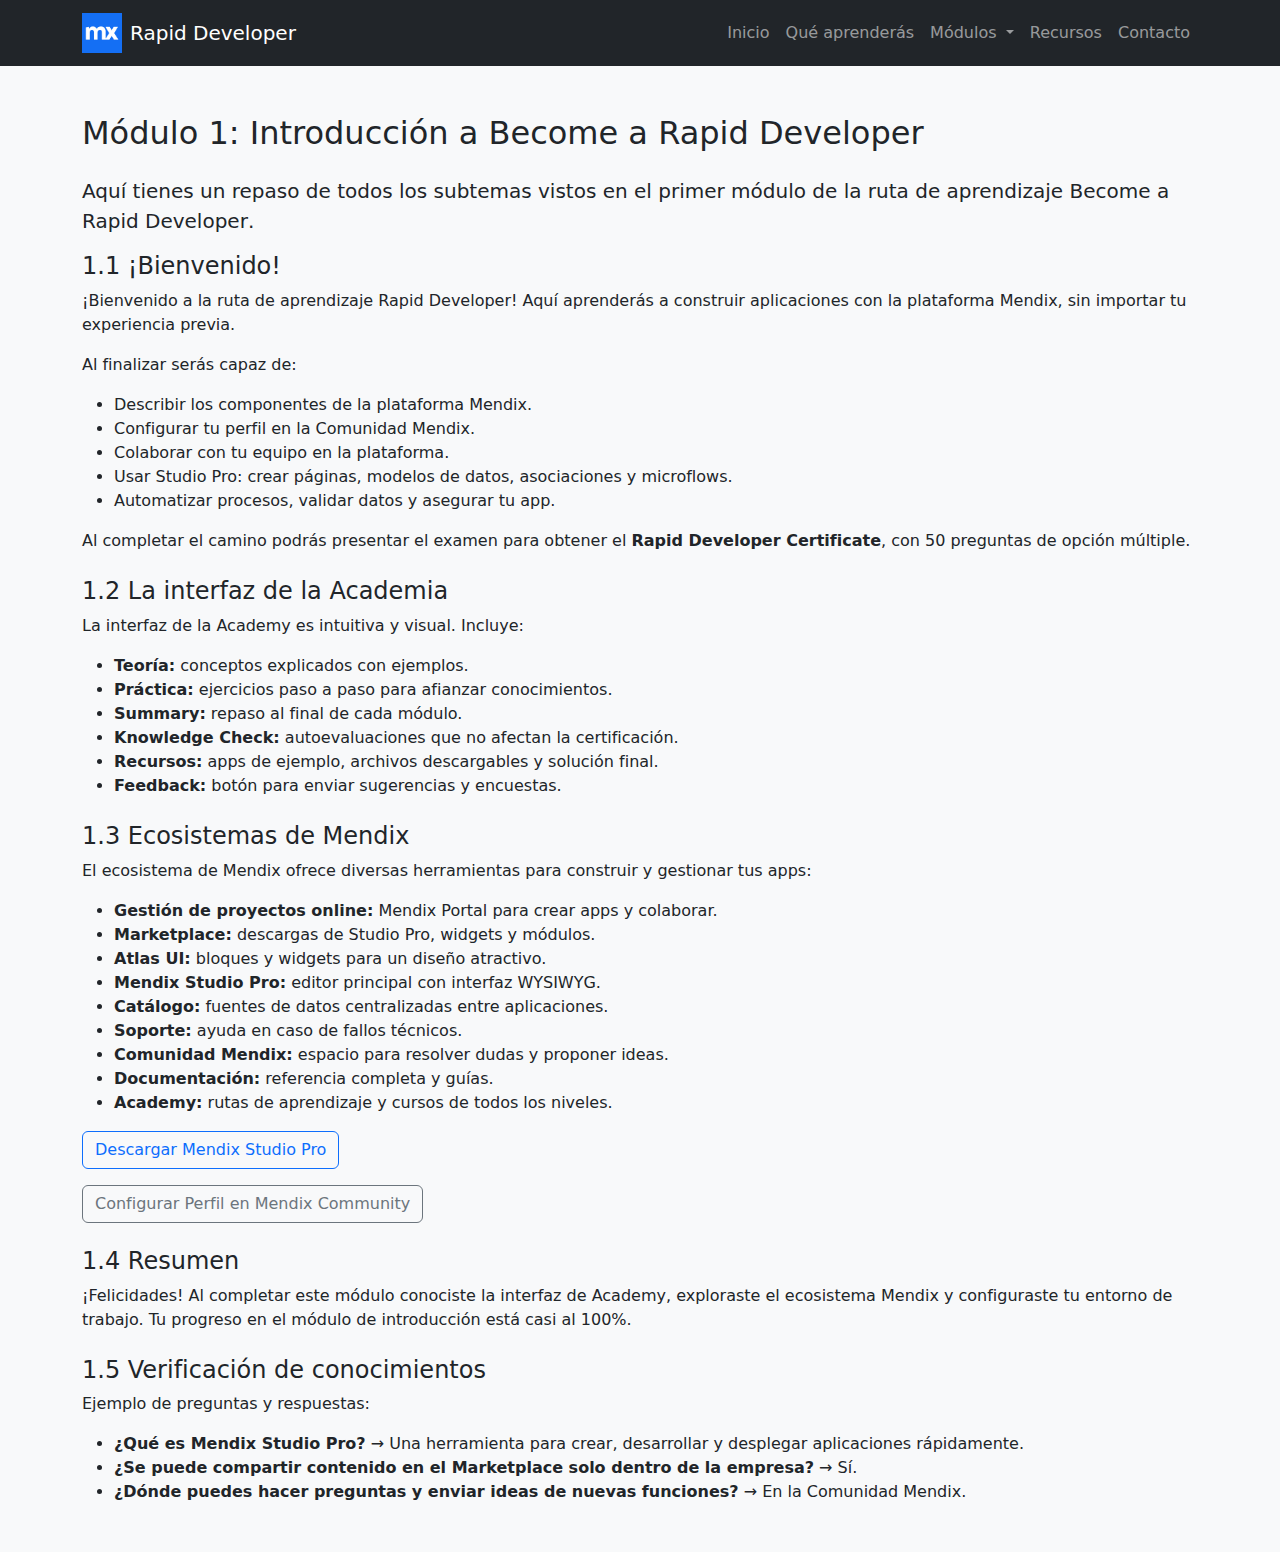
<file: modulo1.html>
<!-- modulo1.html -->
<!DOCTYPE html>
<html lang="es">
<head>
  <meta charset="UTF-8">
  <meta name="viewport" content="width=device-width, initial-scale=1.0">
  <title>Módulo 1 - Rapid Developer</title>
  <link href="https://cdn.jsdelivr.net/npm/bootstrap@5.3.2/dist/css/bootstrap.min.css" rel="stylesheet">
</head>
<body class="bg-light">
  <!-- Navbar -->
  <nav class="navbar navbar-expand-lg navbar-dark bg-dark sticky-top">
    <div class="container">
      <a class="navbar-brand d-flex align-items-center" href="index.html">
        <img src="img/sipi.png" alt="Logo Mendix" width="40" height="40" class="me-2">
        Rapid Developer
      </a>
      <button class="navbar-toggler" type="button" data-bs-toggle="collapse" data-bs-target="#navbarNav">
        <span class="navbar-toggler-icon"></span>
      </button>
      <div class="collapse navbar-collapse" id="navbarNav">
        <ul class="navbar-nav ms-auto mb-2 mb-lg-0">
          <li class="nav-item"><a class="nav-link" href="index.html#hero">Inicio</a></li>
          <li class="nav-item"><a class="nav-link" href="index.html#aprender">Qué aprenderás</a></li>
          <!-- Dropdown de Módulos -->
          <li class="nav-item dropdown">
            <a class="nav-link dropdown-toggle" href="#" id="modulosDropdown" role="button" data-bs-toggle="dropdown" aria-expanded="false">
              Módulos
            </a>
            <ul class="dropdown-menu" aria-labelledby="modulosDropdown">
              <li><a class="dropdown-item" href="modulo1.html">Módulo 1: Introducción</a></li>
              <li><a class="dropdown-item" href="modulo2.html">Módulo 2</a></li>
              <li><a class="dropdown-item" href="modulo3.html">Módulo 3</a></li>
            </ul>
          </li>
          <li class="nav-item"><a class="nav-link" href="index.html#recursos">Recursos</a></li>
          <li class="nav-item"><a class="nav-link" href="index.html#contacto">Contacto</a></li>
        </ul>
      </div>
    </div>
  </nav>

  <!-- Módulo 1 -->
  <section id="modulo1" class="container my-5">
    <h2 class="mb-4">Módulo 1: Introducción a Become a Rapid Developer</h2>
    <p class="lead">
      Aquí tienes un repaso de todos los subtemas vistos en el primer módulo de la ruta de aprendizaje
      <strong>Become a Rapid Developer</strong>.
    </p>

    <div class="mb-4">
      <h4>1.1 ¡Bienvenido!</h4>
      <p>
        ¡Bienvenido a la ruta de aprendizaje Rapid Developer! Aquí aprenderás a construir aplicaciones con la plataforma Mendix, sin importar tu experiencia previa.
      </p>
      <p>Al finalizar serás capaz de:</p>
      <ul>
        <li>Describir los componentes de la plataforma Mendix.</li>
        <li>Configurar tu perfil en la Comunidad Mendix.</li>
        <li>Colaborar con tu equipo en la plataforma.</li>
        <li>Usar Studio Pro: crear páginas, modelos de datos, asociaciones y microflows.</li>
        <li>Automatizar procesos, validar datos y asegurar tu app.</li>
      </ul>
      <p>
        Al completar el camino podrás presentar el examen para obtener el <strong>Rapid Developer Certificate</strong>, con 50 preguntas de opción múltiple.
      </p>
    </div>

    <div class="mb-4">
      <h4>1.2 La interfaz de la Academia</h4>
      <p>La interfaz de la Academy es intuitiva y visual. Incluye:</p>
      <ul>
        <li><strong>Teoría:</strong> conceptos explicados con ejemplos.</li>
        <li><strong>Práctica:</strong> ejercicios paso a paso para afianzar conocimientos.</li>
        <li><strong>Summary:</strong> repaso al final de cada módulo.</li>
        <li><strong>Knowledge Check:</strong> autoevaluaciones que no afectan la certificación.</li>
        <li><strong>Recursos:</strong> apps de ejemplo, archivos descargables y solución final.</li>
        <li><strong>Feedback:</strong> botón para enviar sugerencias y encuestas.</li>
      </ul>
    </div>

    <div class="mb-4">
      <h4>1.3 Ecosistemas de Mendix</h4>
      <p>El ecosistema de Mendix ofrece diversas herramientas para construir y gestionar tus apps:</p>
      <ul>
        <li><strong>Gestión de proyectos online:</strong> Mendix Portal para crear apps y colaborar.</li>
        <li><strong>Marketplace:</strong> descargas de Studio Pro, widgets y módulos.</li>
        <li><strong>Atlas UI:</strong> bloques y widgets para un diseño atractivo.</li>
        <li><strong>Mendix Studio Pro:</strong> editor principal con interfaz WYSIWYG.</li>
        <li><strong>Catálogo:</strong> fuentes de datos centralizadas entre aplicaciones.</li>
        <li><strong>Soporte:</strong> ayuda en caso de fallos técnicos.</li>
        <li><strong>Comunidad Mendix:</strong> espacio para resolver dudas y proponer ideas.</li>
        <li><strong>Documentación:</strong> referencia completa y guías.</li>
        <li><strong>Academy:</strong> rutas de aprendizaje y cursos de todos los niveles.</li>
      </ul>
      <p><a href="https://marketplace.mendix.com/link/studiopro/" target="_blank" class="btn btn-outline-primary">Descargar Mendix Studio Pro</a></p>
      <p><a href="https://community.mendix.com/" target="_blank" class="btn btn-outline-secondary">Configurar Perfil en Mendix Community</a></p>
    </div>

    <div class="mb-4">
      <h4>1.4 Resumen</h4>
      <p>
        ¡Felicidades! Al completar este módulo conociste la interfaz de Academy, exploraste el ecosistema Mendix y configuraste tu entorno de trabajo.
        Tu progreso en el módulo de introducción está casi al 100%.
      </p>
    </div>

    <div class="mb-4">
      <h4>1.5 Verificación de conocimientos</h4>
      <p>Ejemplo de preguntas y respuestas:</p>
      <ul>
        <li><strong>¿Qué es Mendix Studio Pro?</strong> → Una herramienta para crear, desarrollar y desplegar aplicaciones rápidamente.</li>
        <li><strong>¿Se puede compartir contenido en el Marketplace solo dentro de la empresa?</strong> → Sí.</li>
        <li><strong>¿Dónde puedes hacer preguntas y enviar ideas de nuevas funciones?</strong> → En la Comunidad Mendix.</li>
      </ul>
    </div>
  </section>

  <script src="https://cdn.jsdelivr.net/npm/bootstrap@5.3.2/dist/js/bootstrap.bundle.min.js"></script>
</body>
</html>
</file>
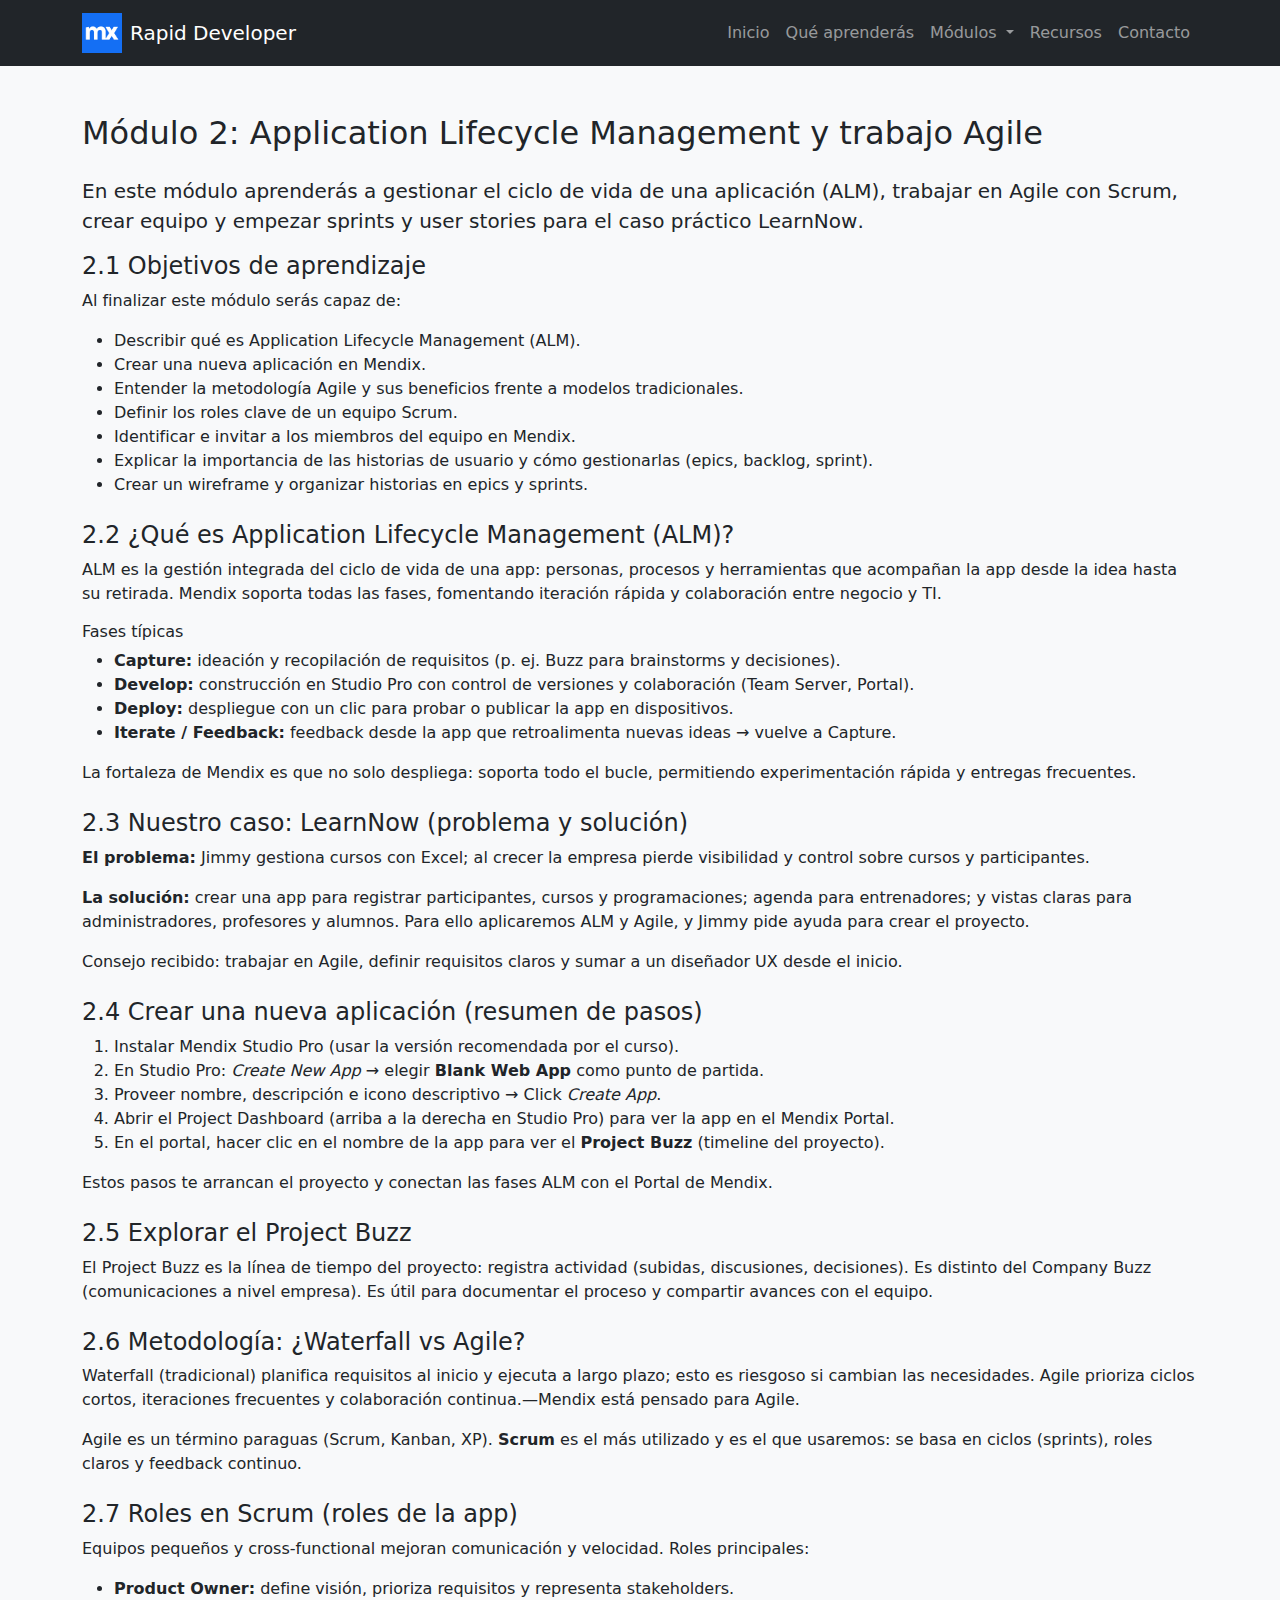
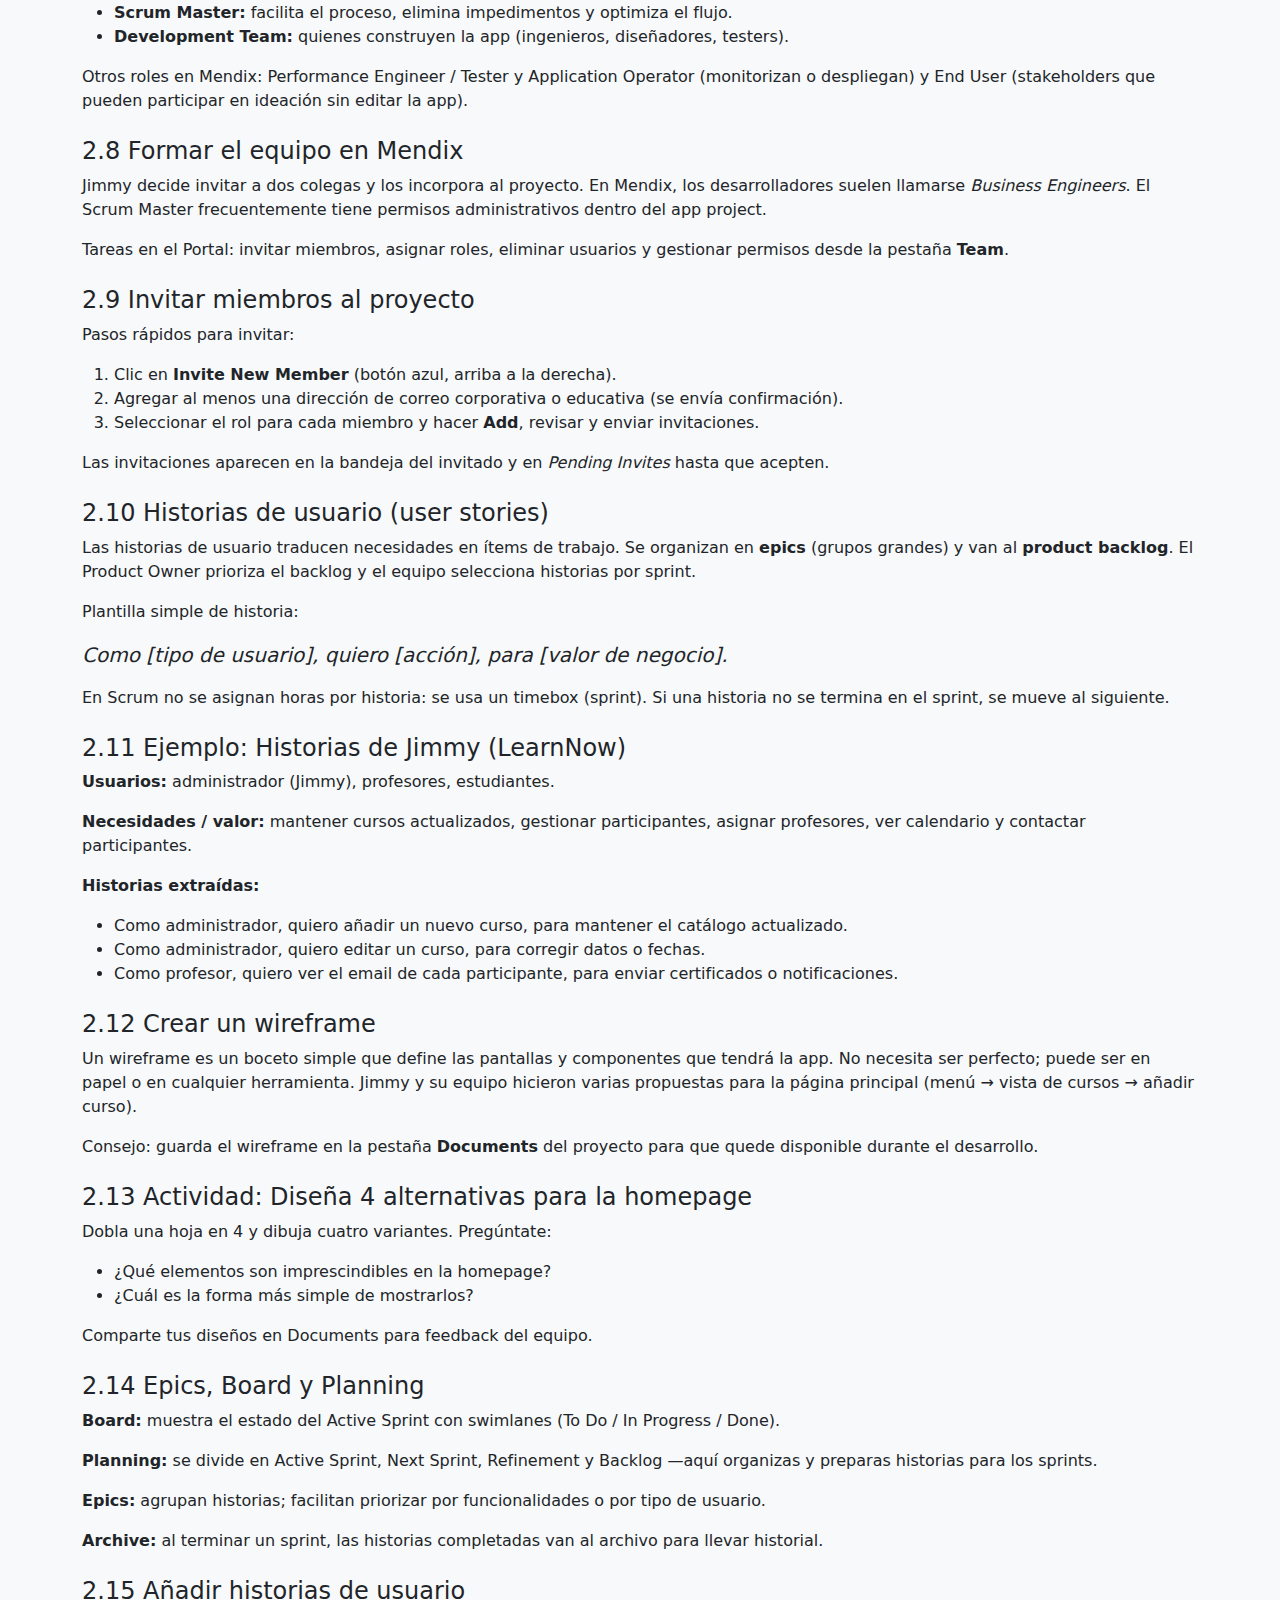
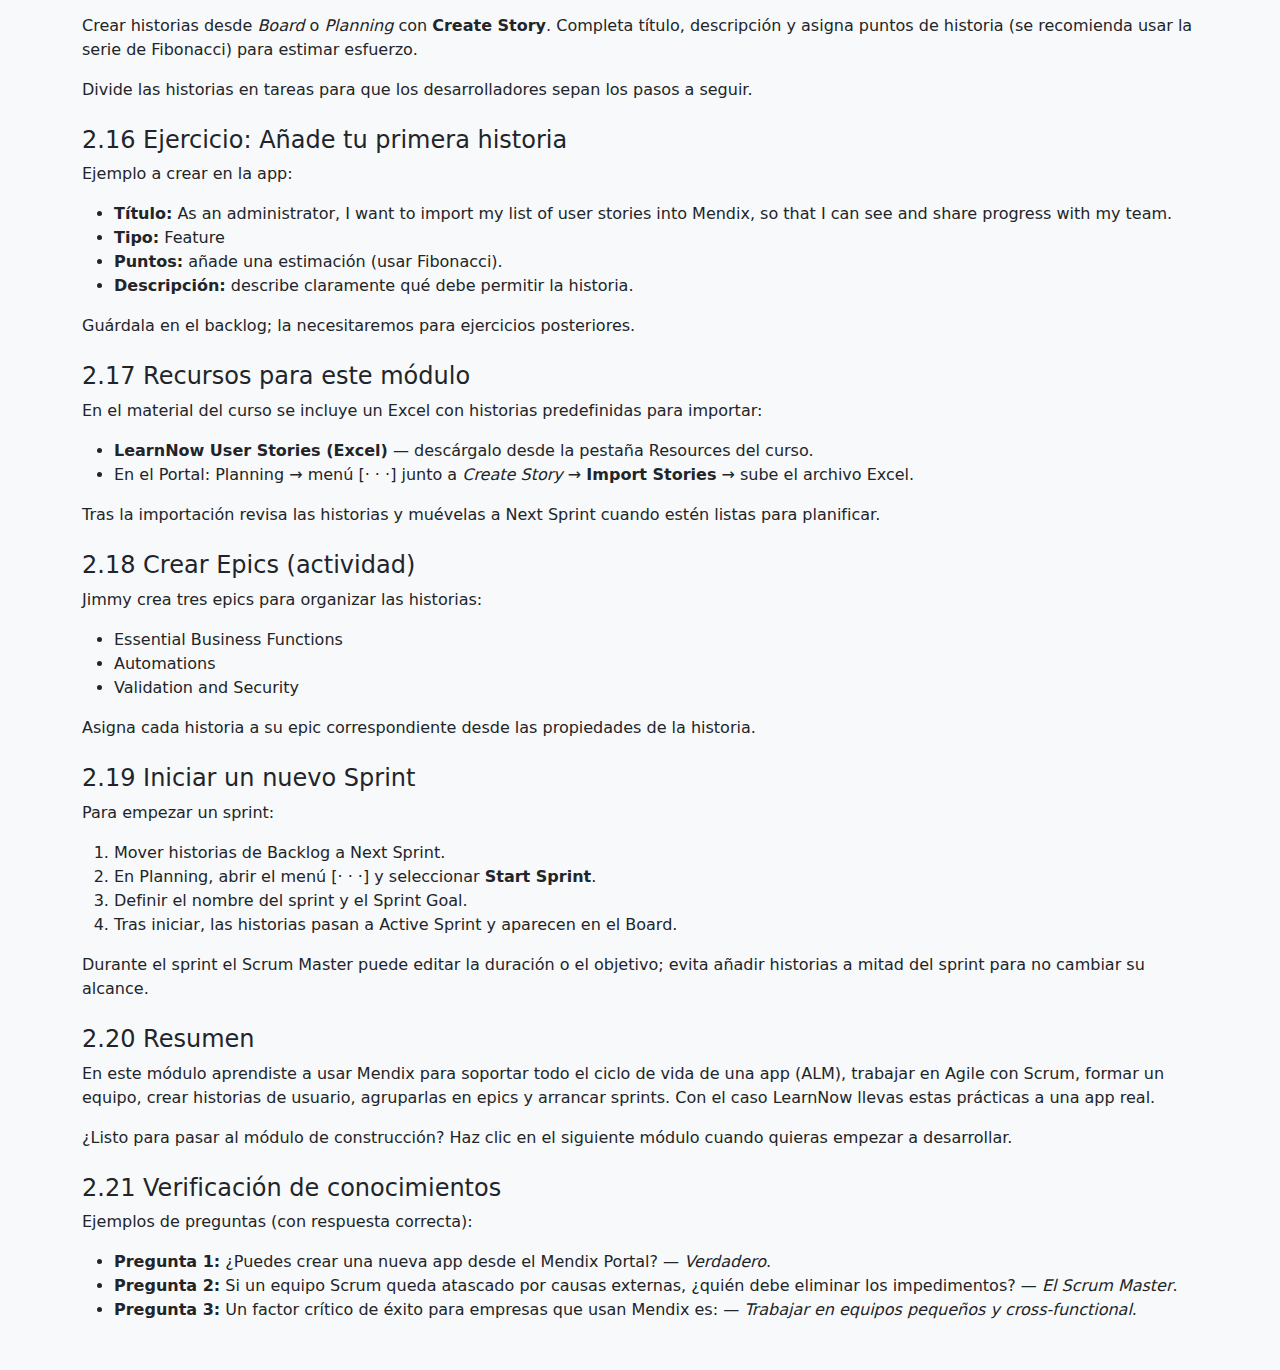
<file: modulo2.html>
<!-- modulo2.html -->
<!DOCTYPE html>
<html lang="es">
<head>
  <meta charset="UTF-8" />
  <meta name="viewport" content="width=device-width, initial-scale=1.0"/>
  <title>Módulo 2 - Rapid Developer</title>
  <link href="https://cdn.jsdelivr.net/npm/bootstrap@5.3.2/dist/css/bootstrap.min.css" rel="stylesheet">
</head>
<body class="bg-light">
  <!-- Navbar -->
  <nav class="navbar navbar-expand-lg navbar-dark bg-dark sticky-top">
    <div class="container">
      <a class="navbar-brand d-flex align-items-center" href="index.html">
        <img src="img/sipi.png" alt="Logo Mendix" width="40" height="40" class="me-2">
        Rapid Developer
      </a>
      <button class="navbar-toggler" type="button" data-bs-toggle="collapse" data-bs-target="#navbarNav"
              aria-controls="navbarNav" aria-expanded="false" aria-label="Alternar navegación">
        <span class="navbar-toggler-icon"></span>
      </button>

      <div class="collapse navbar-collapse" id="navbarNav">
        <ul class="navbar-nav ms-auto mb-2 mb-lg-0">
          <li class="nav-item"><a class="nav-link" href="index.html#hero">Inicio</a></li>
          <li class="nav-item"><a class="nav-link" href="index.html#aprender">Qué aprenderás</a></li>

          <!-- Dropdown de Módulos -->
          <li class="nav-item dropdown">
            <a class="nav-link dropdown-toggle" href="#" id="modulosDropdown" role="button" data-bs-toggle="dropdown" aria-expanded="false">
              Módulos
            </a>
            <ul class="dropdown-menu dropdown-menu-end" aria-labelledby="modulosDropdown">
              <li><a class="dropdown-item" href="modulo1.html">Módulo 1: Introducción</a></li>
              <li><a class="dropdown-item" href="modulo2.html">Módulo 2: ALM & Agile</a></li>
              <li><a class="dropdown-item" href="modulo3.html">Módulo 3</a></li>
            </ul>
          </li>

          <li class="nav-item"><a class="nav-link" href="index.html#recursos">Recursos</a></li>
          <li class="nav-item"><a class="nav-link" href="index.html#contacto">Contacto</a></li>
        </ul>
      </div>
    </div>
  </nav>

  <!-- Módulo 2 -->
  <section id="modulo2" class="container my-5">
    <h2 class="mb-4">Módulo 2: Application Lifecycle Management y trabajo Agile</h2>
    <p class="lead">En este módulo aprenderás a gestionar el ciclo de vida de una aplicación (ALM), trabajar en Agile con Scrum, crear equipo y empezar sprints y user stories para el caso práctico <strong>LearnNow</strong>.</p>

    <!-- 2.1 Objetivos -->
    <div class="mb-4">
      <h4>2.1 Objetivos de aprendizaje</h4>
      <p>Al finalizar este módulo serás capaz de:</p>
      <ul>
        <li>Describir qué es Application Lifecycle Management (ALM).</li>
        <li>Crear una nueva aplicación en Mendix.</li>
        <li>Entender la metodología Agile y sus beneficios frente a modelos tradicionales.</li>
        <li>Definir los roles clave de un equipo Scrum.</li>
        <li>Identificar e invitar a los miembros del equipo en Mendix.</li>
        <li>Explicar la importancia de las historias de usuario y cómo gestionarlas (epics, backlog, sprint).</li>
        <li>Crear un wireframe y organizar historias en epics y sprints.</li>
      </ul>
    </div>

    <!-- 2.2 ALM -->
    <div class="mb-4">
      <h4>2.2 ¿Qué es Application Lifecycle Management (ALM)?</h4>
      <p>ALM es la gestión integrada del ciclo de vida de una app: personas, procesos y herramientas que acompañan la app desde la idea hasta su retirada. Mendix soporta todas las fases, fomentando iteración rápida y colaboración entre negocio y TI.</p>

      <h6>Fases típicas</h6>
      <ul>
        <li><strong>Capture:</strong> ideación y recopilación de requisitos (p. ej. Buzz para brainstorms y decisiones).</li>
        <li><strong>Develop:</strong> construcción en Studio Pro con control de versiones y colaboración (Team Server, Portal).</li>
        <li><strong>Deploy:</strong> despliegue con un clic para probar o publicar la app en dispositivos.</li>
        <li><strong>Iterate / Feedback:</strong> feedback desde la app que retroalimenta nuevas ideas → vuelve a Capture.</li>
      </ul>

      <p>La fortaleza de Mendix es que no solo despliega: soporta todo el bucle, permitiendo experimentación rápida y entregas frecuentes.</p>
    </div>

    <!-- 2.3 Caso de uso: LearnNow -->
    <div class="mb-4">
      <h4>2.3 Nuestro caso: LearnNow (problema y solución)</h4>
      <p><strong>El problema:</strong> Jimmy gestiona cursos con Excel; al crecer la empresa pierde visibilidad y control sobre cursos y participantes.</p>
      <p><strong>La solución:</strong> crear una app para registrar participantes, cursos y programaciones; agenda para entrenadores; y vistas claras para administradores, profesores y alumnos. Para ello aplicaremos ALM y Agile, y Jimmy pide ayuda para crear el proyecto.</p>
      <p>Consejo recibido: trabajar en Agile, definir requisitos claros y sumar a un diseñador UX desde el inicio.</p>
    </div>

    <!-- 2.4 Crear nueva app -->
    <div class="mb-4">
      <h4>2.4 Crear una nueva aplicación (resumen de pasos)</h4>
      <ol>
        <li>Instalar Mendix Studio Pro (usar la versión recomendada por el curso).</li>
        <li>En Studio Pro: <em>Create New App</em> → elegir <strong>Blank Web App</strong> como punto de partida.</li>
        <li>Proveer nombre, descripción e icono descriptivo → Click <em>Create App</em>.</li>
        <li>Abrir el Project Dashboard (arriba a la derecha en Studio Pro) para ver la app en el Mendix Portal.</li>
        <li>En el portal, hacer clic en el nombre de la app para ver el <strong>Project Buzz</strong> (timeline del proyecto).</li>
      </ol>
      <p>Estos pasos te arrancan el proyecto y conectan las fases ALM con el Portal de Mendix.</p>
    </div>

    <!-- 2.5 Explorar el Buzz -->
    <div class="mb-4">
      <h4>2.5 Explorar el Project Buzz</h4>
      <p>El Project Buzz es la línea de tiempo del proyecto: registra actividad (subidas, discusiones, decisiones). Es distinto del Company Buzz (comunicaciones a nivel empresa). Es útil para documentar el proceso y compartir avances con el equipo.</p>
    </div>

    <!-- 2.6 Metodología de proyecto -->
    <div class="mb-4">
      <h4>2.6 Metodología: ¿Waterfall vs Agile?</h4>
      <p>Waterfall (tradicional) planifica requisitos al inicio y ejecuta a largo plazo; esto es riesgoso si cambian las necesidades. Agile prioriza ciclos cortos, iteraciones frecuentes y colaboración continua.—Mendix está pensado para Agile.</p>
      <p>Agile es un término paraguas (Scrum, Kanban, XP). <strong>Scrum</strong> es el más utilizado y es el que usaremos: se basa en ciclos (sprints), roles claros y feedback continuo.</p>
    </div>

    <!-- 2.7 Roles de la aplicación / Scrum -->
    <div class="mb-4">
      <h4>2.7 Roles en Scrum (roles de la app)</h4>
      <p>Equipos pequeños y cross-functional mejoran comunicación y velocidad. Roles principales:</p>
      <ul>
        <li><strong>Product Owner:</strong> define visión, prioriza requisitos y representa stakeholders.</li>
        <li><strong>Scrum Master:</strong> facilita el proceso, elimina impedimentos y optimiza el flujo.</li>
        <li><strong>Development Team:</strong> quienes construyen la app (ingenieros, diseñadores, testers).</li>
      </ul>
      <p>Otros roles en Mendix: Performance Engineer / Tester y Application Operator (monitorizan o despliegan) y End User (stakeholders que pueden participar en ideación sin editar la app).</p>
    </div>

    <!-- 2.8 Formar equipo en Mendix -->
    <div class="mb-4">
      <h4>2.8 Formar el equipo en Mendix</h4>
      <p>Jimmy decide invitar a dos colegas y los incorpora al proyecto. En Mendix, los desarrolladores suelen llamarse <em>Business Engineers</em>. El Scrum Master frecuentemente tiene permisos administrativos dentro del app project.</p>
      <p>Tareas en el Portal: invitar miembros, asignar roles, eliminar usuarios y gestionar permisos desde la pestaña <strong>Team</strong>.</p>
    </div>

    <!-- 2.9 Invitar miembros -->
    <div class="mb-4">
      <h4>2.9 Invitar miembros al proyecto</h4>
      <p>Pasos rápidos para invitar:</p>
      <ol>
        <li>Clic en <strong>Invite New Member</strong> (botón azul, arriba a la derecha).</li>
        <li>Agregar al menos una dirección de correo corporativa o educativa (se envía confirmación).</li>
        <li>Seleccionar el rol para cada miembro y hacer <strong>Add</strong>, revisar y enviar invitaciones.</li>
      </ol>
      <p>Las invitaciones aparecen en la bandeja del invitado y en <em>Pending Invites</em> hasta que acepten.</p>
    </div>

    <!-- 2.10 Historias de usuario -->
    <div class="mb-4">
      <h4>2.10 Historias de usuario (user stories)</h4>
      <p>Las historias de usuario traducen necesidades en ítems de trabajo. Se organizan en <strong>epics</strong> (grupos grandes) y van al <strong>product backlog</strong>. El Product Owner prioriza el backlog y el equipo selecciona historias por sprint.</p>
      <p>Plantilla simple de historia:</p>
      <blockquote class="blockquote">
        <p class="mb-0"><em>Como [tipo de usuario], quiero [acción], para [valor de negocio].</em></p>
      </blockquote>
      <p>En Scrum no se asignan horas por historia: se usa un timebox (sprint). Si una historia no se termina en el sprint, se mueve al siguiente.</p>
    </div>

    <!-- 2.11 Historia de usuario de Jimmy -->
    <div class="mb-4">
      <h4>2.11 Ejemplo: Historias de Jimmy (LearnNow)</h4>
      <p><strong>Usuarios:</strong> administrador (Jimmy), profesores, estudiantes.</p>
      <p><strong>Necesidades / valor:</strong> mantener cursos actualizados, gestionar participantes, asignar profesores, ver calendario y contactar participantes.</p>
      <p><strong>Historias extraídas:</strong></p>
      <ul>
        <li>Como administrador, quiero añadir un nuevo curso, para mantener el catálogo actualizado.</li>
        <li>Como administrador, quiero editar un curso, para corregir datos o fechas.</li>
        <li>Como profesor, quiero ver el email de cada participante, para enviar certificados o notificaciones.</li>
      </ul>
    </div>

    <!-- 2.12 Crear wireframe -->
    <div class="mb-4">
      <h4>2.12 Crear un wireframe</h4>
      <p>Un wireframe es un boceto simple que define las pantallas y componentes que tendrá la app. No necesita ser perfecto; puede ser en papel o en cualquier herramienta. Jimmy y su equipo hicieron varias propuestas para la página principal (menú → vista de cursos → añadir curso).</p>
      <p>Consejo: guarda el wireframe en la pestaña <strong>Documents</strong> del proyecto para que quede disponible durante el desarrollo.</p>
    </div>

    <!-- 2.13 Actividades prácticas: crear wireframes -->
    <div class="mb-4">
      <h4>2.13 Actividad: Diseña 4 alternativas para la homepage</h4>
      <p>Dobla una hoja en 4 y dibuja cuatro variantes. Pregúntate:</p>
      <ul>
        <li>¿Qué elementos son imprescindibles en la homepage?</li>
        <li>¿Cuál es la forma más simple de mostrarlos?</li>
      </ul>
      <p>Comparte tus diseños en Documents para feedback del equipo.</p>
    </div>

    <!-- 2.14 Epics, Board y Planning -->
    <div class="mb-4">
      <h4>2.14 Epics, Board y Planning</h4>
      <p><strong>Board:</strong> muestra el estado del Active Sprint con swimlanes (To Do / In Progress / Done).</p>
      <p><strong>Planning:</strong> se divide en Active Sprint, Next Sprint, Refinement y Backlog —aquí organizas y preparas historias para los sprints.</p>
      <p><strong>Epics:</strong> agrupan historias; facilitan priorizar por funcionalidades o por tipo de usuario.</p>
      <p><strong>Archive:</strong> al terminar un sprint, las historias completadas van al archivo para llevar historial.</p>
    </div>

    <!-- 2.15 Añadir historias y puntos de historia -->
    <div class="mb-4">
      <h4>2.15 Añadir historias de usuario</h4>
      <p>Crear historias desde <em>Board</em> o <em>Planning</em> con <strong>Create Story</strong>. Completa título, descripción y asigna puntos de historia (se recomienda usar la serie de Fibonacci) para estimar esfuerzo.</p>
      <p>Divide las historias en tareas para que los desarrolladores sepan los pasos a seguir.</p>
    </div>

    <!-- 2.16 Ejercicio: añade tu primera historia -->
    <div class="mb-4">
      <h4>2.16 Ejercicio: Añade tu primera historia</h4>
      <p>Ejemplo a crear en la app:</p>
      <ul>
        <li><strong>Título:</strong> As an administrator, I want to import my list of user stories into Mendix, so that I can see and share progress with my team.</li>
        <li><strong>Tipo:</strong> Feature</li>
        <li><strong>Puntos:</strong> añade una estimación (usar Fibonacci).</li>
        <li><strong>Descripción:</strong> describe claramente qué debe permitir la historia.</li>
      </ul>
      <p>Guárdala en el backlog; la necesitaremos para ejercicios posteriores.</p>
    </div>

    <!-- 2.17 Recursos e importación -->
    <div class="mb-4">
      <h4>2.17 Recursos para este módulo</h4>
      <p>En el material del curso se incluye un Excel con historias predefinidas para importar:</p>
      <ul>
        <li><strong>LearnNow User Stories (Excel)</strong> — descárgalo desde la pestaña Resources del curso.</li>
        <li>En el Portal: Planning → menú [· · ·] junto a <em>Create Story</em> → <strong>Import Stories</strong> → sube el archivo Excel.</li>
      </ul>
      <p>Tras la importación revisa las historias y muévelas a Next Sprint cuando estén listas para planificar.</p>
    </div>

    <!-- 2.18 Crear Epics (ejercicio) -->
    <div class="mb-4">
      <h4>2.18 Crear Epics (actividad)</h4>
      <p>Jimmy crea tres epics para organizar las historias:</p>
      <ul>
        <li>Essential Business Functions</li>
        <li>Automations</li>
        <li>Validation and Security</li>
      </ul>
      <p>Asigna cada historia a su epic correspondiente desde las propiedades de la historia.</p>
    </div>

    <!-- 2.19 Iniciar un sprint -->
    <div class="mb-4">
      <h4>2.19 Iniciar un nuevo Sprint</h4>
      <p>Para empezar un sprint:</p>
      <ol>
        <li>Mover historias de Backlog a Next Sprint.</li>
        <li>En Planning, abrir el menú [· · ·] y seleccionar <strong>Start Sprint</strong>.</li>
        <li>Definir el nombre del sprint y el Sprint Goal.</li>
        <li>Tras iniciar, las historias pasan a Active Sprint y aparecen en el Board.</li>
      </ol>
      <p>Durante el sprint el Scrum Master puede editar la duración o el objetivo; evita añadir historias a mitad del sprint para no cambiar su alcance.</p>
    </div>

    <!-- 2.20 Resumen -->
    <div class="mb-4">
      <h4>2.20 Resumen</h4>
      <p>En este módulo aprendiste a usar Mendix para soportar todo el ciclo de vida de una app (ALM), trabajar en Agile con Scrum, formar un equipo, crear historias de usuario, agruparlas en epics y arrancar sprints. Con el caso LearnNow llevas estas prácticas a una app real.</p>
      <p>¿Listo para pasar al módulo de construcción? Haz clic en el siguiente módulo cuando quieras empezar a desarrollar.</p>
    </div>

    <!-- 2.21 Verificación de conocimientos -->
    <div class="mb-4">
      <h4>2.21 Verificación de conocimientos</h4>
      <p>Ejemplos de preguntas (con respuesta correcta):</p>
      <ul>
        <li><strong>Pregunta 1:</strong> ¿Puedes crear una nueva app desde el Mendix Portal? — <em>Verdadero</em>.</li>
        <li><strong>Pregunta 2:</strong> Si un equipo Scrum queda atascado por causas externas, ¿quién debe eliminar los impedimentos? — <em>El Scrum Master</em>.</li>
        <li><strong>Pregunta 3:</strong> Un factor crítico de éxito para empresas que usan Mendix es: — <em>Trabajar en equipos pequeños y cross-functional</em>.</li>
      </ul>
    </div>

  </section>

  <script src="https://cdn.jsdelivr.net/npm/bootstrap@5.3.2/dist/js/bootstrap.bundle.min.js"></script>
</body>
</html>
</file>
